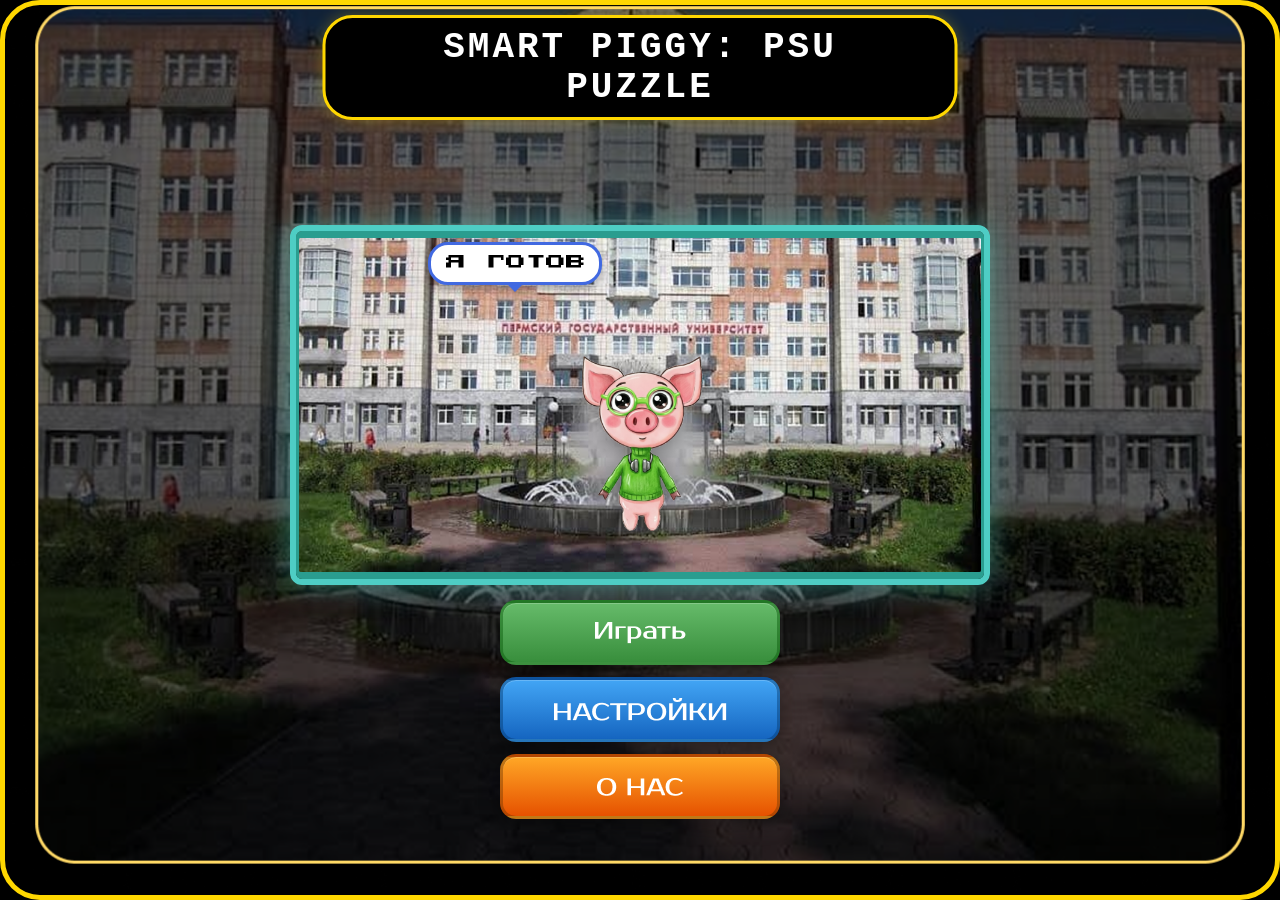
<file: index.html>
<!DOCTYPE html>
<html lang="ru">
<head>
    <meta charset="UTF-8">
    <meta name="viewport" content="width=device-width, initial-scale=1.0, maximum-scale=1.0, user-scalable=no">
    <title>Smart Piggy: PSU Puzzle - Приключения в кампусе</title>
    <link rel="stylesheet" href="css/style.css">
    <link rel="stylesheet" href="css/dark-theme.css">
    <link rel="stylesheet" href="css/adopt.css">
</head>
<body>

    <!-- ГЛАВНЫЙ КОНТЕЙНЕР -->
    <div id="main-menu" class="main-container">
        
        <!-- ФОНОВАЯ РАМКА (Под всем контентом) -->
        <img src="details/Rectangle1.png" alt="" class="main-frame-bg" onerror="this.style.display='none'">

        <!-- 1. НАДПИСЬ (Будет ровно в 10px от верха благодаря CSS) -->
        <div class="title-block">
            <h1>Smart Piggy: PSU Puzzle</h1>
        </div>

        <!-- 2. БЛОК С ПЕРСОНАЖЕМ (Будет строго по центру экрана) -->
        <div class="character-block">
            <img src="details/Rectangle2.png" alt="" class="inner-frame-bg" onerror="this.style.display='none'">

            <div class="character-wrapper" id="menu-character">
                <img src="details/Prime.png" alt="Персонаж" class="character-img" onerror="this.style.display='none'">
                
                <div class="speech-bubble ready-btn" id="menu-speech">
                    <img src="details/я готов.png" alt="Я готов!" class="speech-img" onerror="this.style.display='none'">
                    <span class="speech-text-fallback" style="display: none;">Я ГОТОВ!</span> 
                </div>
            </div>
        </div>

        <!-- 3. КНОПКИ (Будут прижаты к низу, под блоком с персом) -->
        <div class="buttons-block">
            <button class="menu-btn btn-play" onclick="window.location.href='levels-carousel.html'" title="Играть">
                <img src="details/Играть.png" alt="Играть" onerror="this.style.display='none'; this.parentNode.innerText='ИГРАТЬ'">
            </button>
            
            <button class="menu-btn btn-settings" onclick="openScreen('settings')" title="Настройки">
                <img src="details/НАСТРОЙКИ.png" alt="Настройки" onerror="this.style.display='none'; this.parentNode.innerText='⚙ НАСТРОЙКИ'">
            </button>
            
            <button class="menu-btn btn-about" onclick="openScreen('about')" title="О нас">
                <img src="details/О НАС.png" alt="О нас" onerror="this.style.display='none'; this.parentNode.innerText='ℹ О НАС'">
            </button>
        </div>

    </div>

    <!-- ЭКРАН НАСТРОЕК -->
    <div class="screen" id="settings-screen">
        <div class="screen-content">
            <h2>⚙ НАСТРОЙКИ</h2>
            <div class="settings-panel">
                <div class="setting-item">
                    <label for="dark-theme">🌙 Тёмная тема</label>
                    <input type="checkbox" id="dark-theme" onchange="toggleDarkTheme()">
                </div>
                <div class="setting-item">
                    <label for="animations-enabled">✨ Анимации</label>
                    <input type="checkbox" id="animations-enabled" checked onchange="toggleAnimations()">
                </div>
                <button class="reset-progress-btn" onclick="resetProgress()">🗑 Сбросить прогресс</button>
            </div>
            <button class="back-btn" onclick="closeScreens()">Назад</button>
        </div>
    </div>

    <!-- ЭКРАН "О НАС" -->
    <div class="screen" id="about-screen">
        <div class="screen-content">
            <h2>О НАС</h2>
            <div class="about-panel">
                <div class="about-character"></div>
                <p><strong>Smart Piggy: PSU Puzzle</strong> — образовательная игра-приключение.</p>
                <p>Помоги поросёнку пройти все испытания кампуса!</p>
                <p class="about-version">Версия 1.0 | Учебный проект 2026</p>
            </div>
            <button class="back-btn" onclick="closeScreens()">Назад</button>
        </div>
    </div>

    <script src="js/script.js"></script>
    <script src="js/common.js"></script>
</body>
</html>
</file>
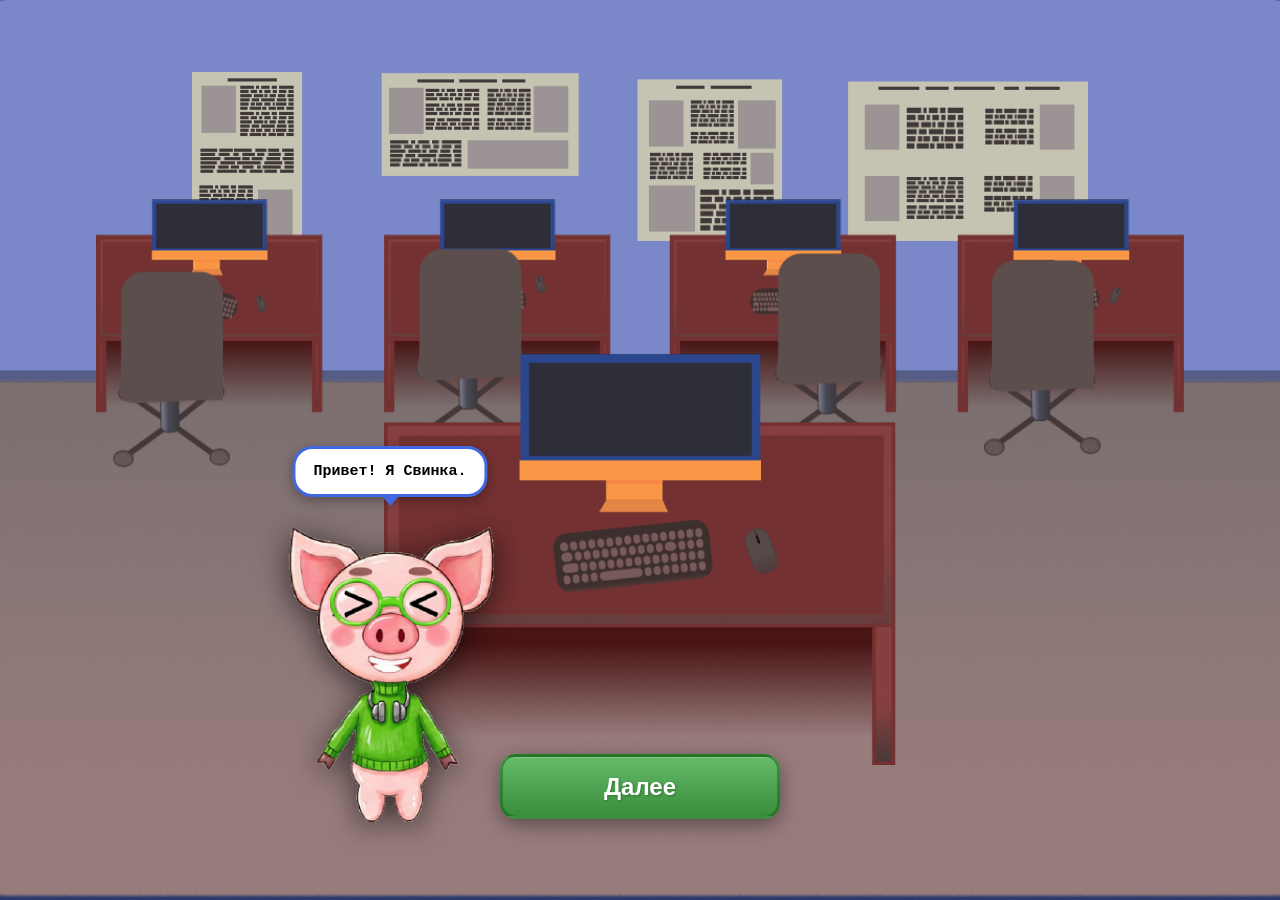
<file: IKNT-dialog.html>
<!DOCTYPE html>
<html lang="ru">
<head>
    <meta charset="UTF-8">
    <meta name="viewport" content="width=device-width, initial-scale=1.0, maximum-scale=1.0, user-scalable=no">
    <title>Уровень 1: Кабинет ИКНТ</title>
    <link rel="stylesheet" href="css/style.css">
    <link rel="stylesheet" href="css/level-1.css">
    <link rel="stylesheet" href="css/dark-theme.css">
</head>
<body>

    <div class="game-scene">
        <!-- СЛОЙ 1: Фон класса -->
        <img src="details/Фон.png" alt="Фон" class="scene-layer layer-bg" onerror="this.style.display='none'">
        
        <!-- СЛОЙ 2: Листовочки на стене -->
        <img src="details/Листовочки.png" alt="Листовочки" class="scene-layer layer-posters" onerror="this.style.display='none'">
        
        <!-- СЛОЙ 3: Компьютеры сзади -->
        <img src="details/Компы сзади.png" alt="Компы сзади" class="scene-layer layer-back-pcs" onerror="this.style.display='none'">
        
        <!-- СЛОЙ 4: Главный компьютер -->
        <div class="main-pc" id="main-pc">
            <img src="details/Компьютер выкл.png" alt="Компьютер выключен" class="pc-img pc-off" id="pc-off" onerror="this.style.display='none'">
            <img src="details/Компьютер вкл.png" alt="Компьютер включен" class="pc-img pc-on" id="pc-on" style="display: none;" onerror="this.style.display='none'">

            <!-- Заменяем эмодзи на картинку -->
            <div class="monitor-hint" id="monitor-hint">
                <img src="details/->.png" alt="Стрелка вниз" class="hint-arrow" onerror="this.style.display='none'">
            </div>
        </div>

        <!-- СЛОЙ 5: Свинка -->
        <div class="lvl-character piggy" id="piggy">
            <div class="lvl-bubble" id="piggy-bubble">
                <p id="piggy-text">Привет! Я Свинка.</p>
            </div>
            <img src="details/Happy2.png" alt="Свинка" id="piggy-sprite" onerror="this.style.display='none'">
        </div>

        <!-- СЛОЙ 6: Калькулятор -->
        <div class="lvl-character calculator" id="calculator">
            <div class="lvl-bubble" id="calc-bubble" style="display: none;">
                <p id="calc-text">ух ты....</p>
            </div>
            <img src="details/calculator.png" alt="Калькулятор" onerror="this.style.display='none'">
        </div>

        <!-- Кнопка -->
        <div class="action-ui">
            <button class="menu-btn btn-play" id="next-btn" onclick="nextStep()">Далее</button>
        </div>

        <!-- Оверлей головоломки -->
        <div class="puzzle-overlay" id="puzzle-overlay">
            <div class="puzzle-content">
                <h2>🔌 Головоломка: Соедини провода</h2>
                <p>Перенаправь электричество к системному блоку!</p>
                <button class="menu-btn btn-settings" onclick="startPuzzle()">Начать головоломку</button>
            </div>
        </div>

        <!-- Инфо-панель -->
        <div class="info-overlay" id="info-overlay">
            <div class="info-card">
                <h2>ИКНТ</h2>
                <h3>Институт компьютерных наук и технологий</h3>
                <p>Здесь учат создавать будущее. Программирование, искусственный интеллект, кибербезопасность — всё это изучают на нашем факультете.</p>
                <button class="menu-btn btn-about" onclick="window.location.href='levels-carousel.html'">Вернуться на карту</button>
            </div>
        </div>
    </div>

    <script src="js/dialog.js"></script>
    <script src="js/common.js"></script>
</body>
</html>
</file>
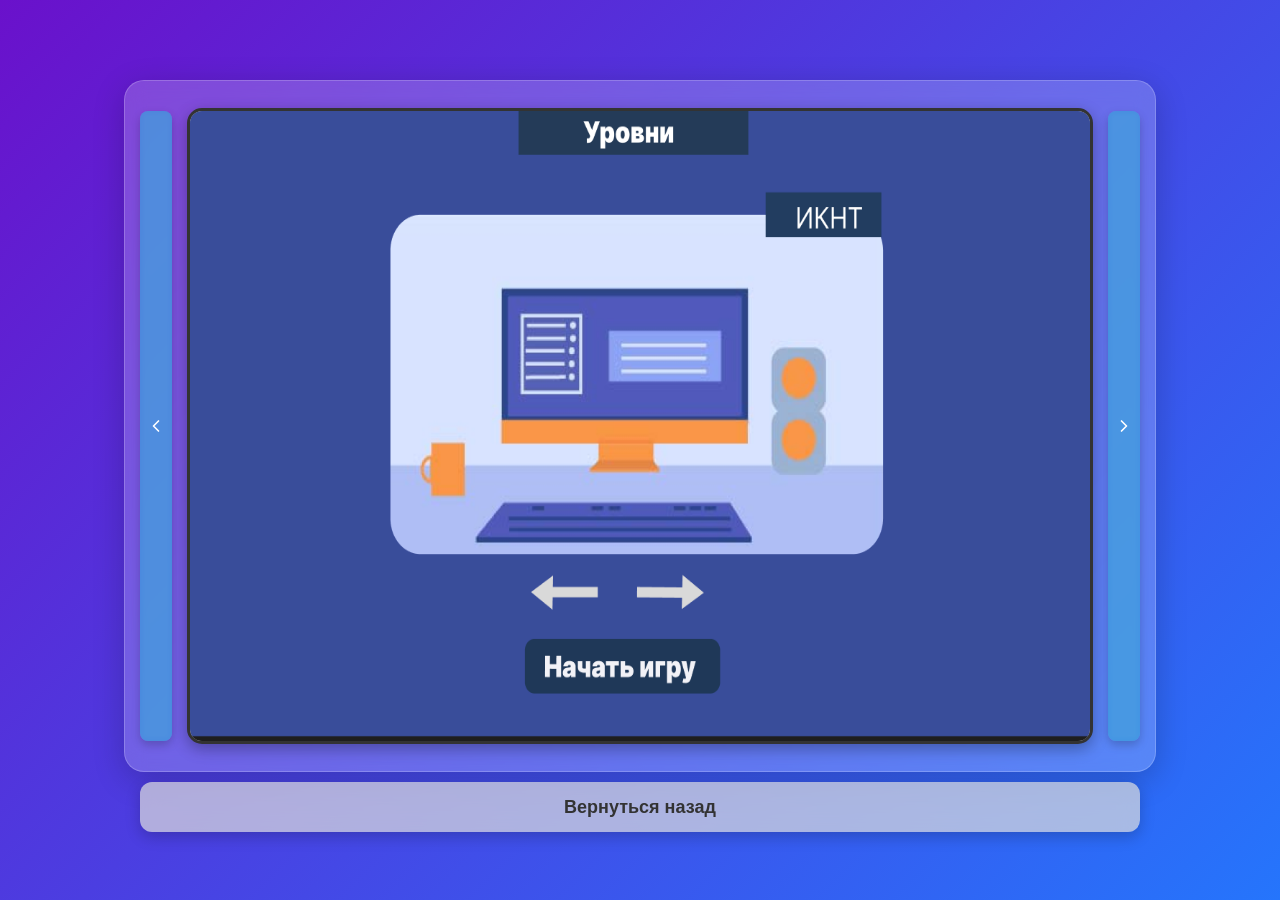
<file: levels-carousel.html>
<!DOCTYPE html>
<html lang="ru">
<head>
    <meta charset="UTF-8">
    <meta name="viewport" content="width=device-width, initial-scale=1.0">
    <meta name="theme-color" content="#6a11cb">
    <meta name="HandheldFriendly" content="true">
    <title>Тестовая карусель</title>
    <link rel="stylesheet" href="css/dark-theme.css">
    <style>
        /* Основные стили для тела документа */
        body {
            margin: 0;
            padding: 0;
            font-family: Arial, sans-serif;
            /* Градиентный фон */
            background: linear-gradient(135deg, #6a11cb 0%, #2575fc 100%);
            height: 100vh; /* Изменяем с min-height на height */
            display: flex;
            flex-direction: column;
            overflow: hidden; /* Убираем прокрутку всего документа */
        }


        /* Стили для верхней большой карты */
        .top-large-card {
            display: flex;
            justify-content: center;
            align-items: center;
            position: relative; /* Добавляем относительное позиционирование для правильного размещения стрелок */
            max-width: 1000px;
            padding: 15px; /* Увеличиваем внутренние отступы */
            margin: 80px auto; /* Увеличиваем верхний отступ, чтобы немного опустить блок */
            flex: 0 0 auto; /* Фиксируем размер */
            /* Добавляем стеклянный фон */
            background: rgba(255, 255, 255, 0.2);
            backdrop-filter: blur(10px);
            -webkit-backdrop-filter: blur(10px);
            border-radius: 20px;
            box-shadow: 0 8px 32px rgba(0, 0, 0, 0.2);
            border: 1px solid rgba(255, 255, 255, 0.2);
            min-height: 660px; /* Устанавливаем минимальную высоту, чтобы вместить высоту картинки плюс отступы */
        }


        /* Стили для большой карты */
        .large-card {
            width: 900px; /* Увеличиваем ширину с 800px до 900px */
            height: 630px; /* Увеличиваем высоту с 560px до 630px */
            display: flex;
            align-items: center;
            justify-content: center;
            font-size: 24px;
            font-weight: bold;
            color: white;
            text-shadow: 1px 1px 3px rgba(0,0,0,0.8);
            /* Граница для лучшей видимости */
            border: 3px solid #333;
            border-radius: 15px;
            /* Тень для выделения элемента */
            box-shadow: 0 5px 15px rgba(0,0,0,0.3);
            background-color: #B0B0B0;
            overflow: hidden;
        }

        /* Стили для изображения внутри большой карты */
        .large-card img {
            width: 100%;
            height: 100%;
            object-position: center;
            border-radius: 12px;
            padding: 2px;
            /* Защита от копирования */
            -webkit-user-drag: none;
            -khtml-user-drag: none;
            -moz-user-drag: none;
            -o-user-drag: none;
            user-drag: none;
            -webkit-touch-callout: none;
            -webkit-user-select: none;
            -khtml-user-select: none;
            -moz-user-select: none;
            -ms-user-select: none;
            user-select: none;
        }

        /* Стили для стрелок */
        .arrow-btn {
            width: 45px;
            height: 630px; /* Устанавливаем высоту стрелок такой же, как у блока с картинками */
            border-radius: 8px; /* Уменьшаем скругление углов */
            border: none;
            background: rgba(52, 152, 219, 0.7);
            color: white;
            font-size: 24px;
            cursor: pointer;
            box-shadow: 0 4px 10px rgba(0,0,0,0.2);
            transition: all 0.25s ease; /* Добавляем transition для анимации */
            display: flex;
            align-items: center;
            justify-content: center;
            position: relative; /* Используем относительное позиционирование */
            z-index: 2; /* Устанавливаем z-индекс выше, чем у большой карты */
            backdrop-filter: blur(3px); /* Уменьшаем эффект размытия */
            -webkit-backdrop-filter: blur(3px); /* Уменьшаем эффект размытия для.webkit-браузеров */
        }

        /* Анимация при наведении на стрелки */
        .arrow-btn:hover {
            filter: brightness(1.15); /* Увеличиваем яркость при наведении */
            transform: scale(1.02); /* Легкое увеличение при наведении */
            box-shadow: 0 6px 15px rgba(0,0,0,0.3), inset 0 1px 0 rgba(255, 255, 255, 0.2); /* Улучшаем тень при наведении */
        }

        /* Стили для левой стрелки снаружи */
        .left-arrow-outside {
            margin-right: 15px; /* Отступ справа от левой стрелки */
        }

        /* Стили для правой стрелки снаружи */
        .right-arrow-outside {
            margin-left: 15px; /* Отступ слева от правой стрелки */
        }

        /* Стили для секции с кнопкой возврата */
        .return-section {
            display: flex;
            justify-content: center;
            width: 100%;
            margin-top: -70px; /* Увеличиваем отрицательный отступ для точного прилегания к блоку */
            margin-bottom: 0px; /* Убираем отступ снизу */
        }

        /* Стили для кнопки возврата на всю ширину */
        .full-width-back-button {
            width: 1000px; /* Ширина такая же, как у контейнера .top-large-card */
            height: 50px;
            background: rgba(221, 221, 221, 0.7);
            border: none;
            border-radius: 12px; /* сглаживание */
            font-size: 18px;
            font-weight: bold;
            color: #333;
            cursor: pointer;
            backdrop-filter: blur(10px); /* размытие */
            -webkit-backdrop-filter: blur(10px);
            box-shadow: 0 5px 15px rgba(0,0,0,0.2); /* затенение */
            transition: all 0.25s ease; /* добавляем переход для анимации */
            z-index: 3;
        }

        /* Анимация при наведении на кнопку возврата */
        .full-width-back-button:hover {
            filter: brightness(1.15); /* увеличиваем яркость при наведении */
            transform: scale(1.02); /* легкое увеличение при наведении */
            box-shadow: 0 6px 15px rgba(0,0,0,0.3), inset 0 1px 0 rgba(255, 255, 255, 0.2); /* усиливаем тень при наведении */
        }

        /* Кнопка возврата */

        /* Адаптивные стили для мобильных устройств */
        @media (max-width: 768px) {
            body {
                padding: 5px;
            }

            .top-large-card {
                margin: 10px auto;
                padding: 10px;
                max-width: 95%;
            }

            .large-card {
                width: 100%;
                height: 400px; /* Уменьшаем высоту для мобильных устройств */
            }

            .arrow-btn {
                width: 35px;
                height: 400px; /* Соответствует высоте большой карты */
                border-radius: 6px; /* Уменьшаем сглаживание */
            }

            .large-card img {
                border-radius: 10px; /* Уменьшаем сглаживание */
            }

            .full-width-back-button {
                width: 95%; /* Используем процентную ширину для мобильных */
                height: 45px;
                font-size: 16px;
            }
        }

        /* Дополнительные стили для планшетов */
        @media (max-width: 1024px) and (min-width: 769px) {
            .top-large-card {
                margin: 20px auto;
                padding: 12px;
                max-width: 95%;
            }

            .large-card {
                width: 100%;
                height: 500px; /* Уменьшаем высоту для планшетов */
            }

            .arrow-btn {
                width: 40px;
                height: 500px; /* Соответствует высоте большой карты */
            }

            .full-width-back-button {
                width: 95%;
            }
        }

        /* Для очень маленьких экранов */
        @media (max-width: 480px) {
            .large-card {
                height: 300px; /* Еще меньше для маленьких экранов */
            }

            .arrow-btn {
                height: 300px;
                width: 30px; /* Ещё уже для экономии места */
            }

            .full-width-back-button {
                height: 40px;
                font-size: 16px;
            }
        }

    </style>
</head>
<body>
    <!-- Верхняя секция с большой картой и стрелками -->
    <div class="top-large-card">
        <button class="arrow-btn left-arrow-outside" onclick="prevSlide()">
            <svg width="20" height="20" viewBox="0 0 24 24" fill="none" xmlns="http://www.w3.org/2000/svg">
                <path d="M15 18L9 12L15 6" stroke="white" stroke-width="2" stroke-linecap="round" stroke-linejoin="round"/>
            </svg>
        </button>
        
        <div class="large-card-wrapper">
            <div class="large-card" id="largeCard">
                <img src="details/referens/Дизайн ИКНТ.png" alt="Большая карта 1" id="largeCardImage" 
                     oncontextmenu="return false;" 
                     ondragstart="return false;" 
                     onselectstart="return false;"
                     onclick="goToSubjectPage()" />
            </div>
        </div>
        
        <button class="arrow-btn right-arrow-outside" onclick="nextSlide()">
            <svg width="20" height="20" viewBox="0 0 24 24" fill="none" xmlns="http://www.w3.org/2000/svg">
                <path d="M9 18L15 12L9 6" stroke="white" stroke-width="2" stroke-linecap="round" stroke-linejoin="round"/>
            </svg>
        </button>
    </div>

    <!-- Кнопка возврата под всем блоком -->
    <div class="return-section">
        <button class="full-width-back-button" onclick="goBack()">Вернуться назад</button>
    </div>

    <!-- Подключение внешнего скрипта -->
    <script src="js/levels-carousel-scripts.js"></script>
    <script src="js/common.js"></script>
</body>
</html>
</file>
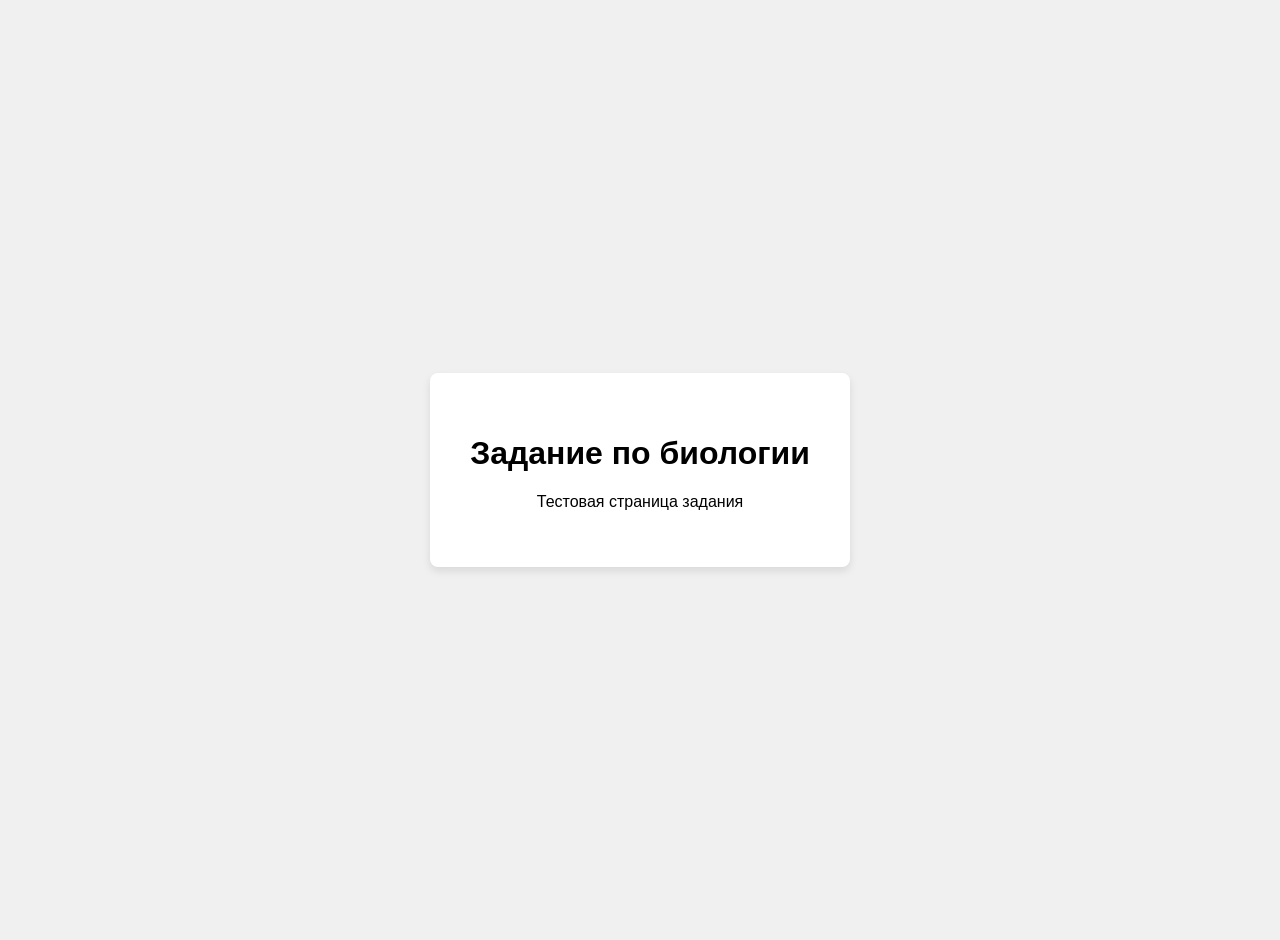
<file: task-biology.html>
<!DOCTYPE html>
<html lang="ru">
<head>
    <meta charset="UTF-8">
    <meta name="viewport" content="width=device-width, initial-scale=1.0">
    <title>Задание по биологии - Smart Piggy</title>
    <style>
        body {
            margin: 0;
            padding: 20px;
            font-family: Arial, sans-serif;
            display: flex;
            justify-content: center;
            align-items: center;
            min-height: 100vh;
            background-color: #f0f0f0;
        }
        .container {
            text-align: center;
            background: white;
            padding: 40px;
            border-radius: 8px;
            box-shadow: 0 4px 8px rgba(0,0,0,0.1);
        }
    </style>
</head>
<body>
    <div class="container">
        <h1>Задание по биологии</h1>
        <p>Тестовая страница задания</p>
    </div>
</body>
</html>
</file>
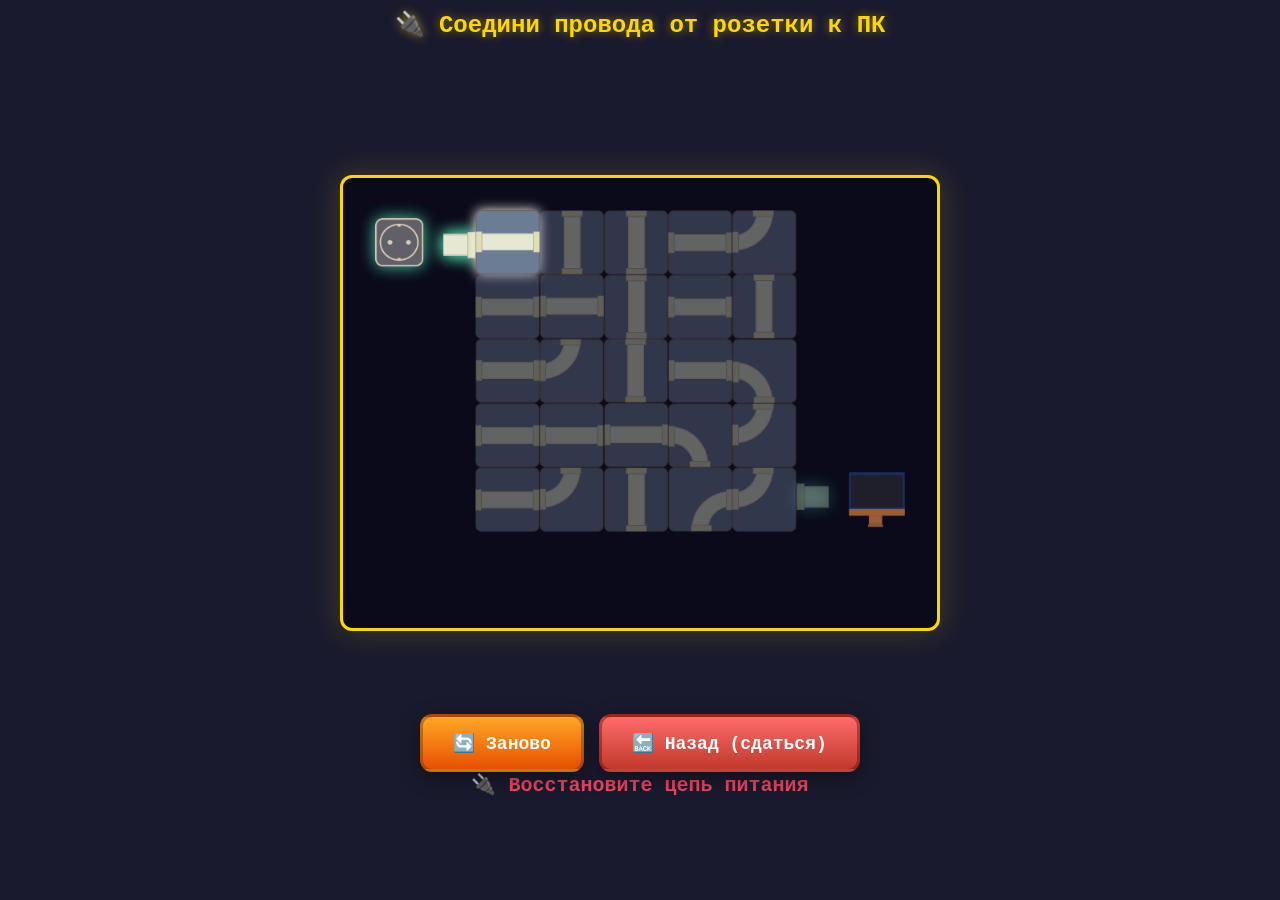
<file: task-IKNT.html>
<!DOCTYPE html>
<html lang="ru">
<head>
    <meta charset="UTF-8">
    <meta name="viewport" content="width=device-width, initial-scale=1.0, maximum-scale=1.0, user-scalable=no">
    <title>Головоломка: Соедини провода</title>
    <link rel="stylesheet" href="css/style.css">
    <link rel="stylesheet" href="css/dark-theme.css">
    <style>
        * {
            margin: 0;
            padding: 0;
            box-sizing: border-box;
        }
        
        body {
            background: #1a1a2e;
            color: white;
            font-family: 'Courier New', monospace;
            overflow: hidden;
            touch-action: none;
            -webkit-user-select: none;
            user-select: none;
        }
        
        .game-wrapper {
            width: 100vw;
            height: 100vh;
            display: flex;
            flex-direction: column;
            align-items: center;
            justify-content: flex-start;
            padding: 10px;
            gap: 10px;
        }
        
        h2 {
            font-size: clamp(16px, 4vw, 24px);
            text-align: center;
            color: #FFD700;
            text-shadow: 0 0 10px rgba(255, 215, 0, 0.5);
            flex-shrink: 0;
        }
        
        .canvas-container {
            position: relative;
            width: 100%;
            max-width: 600px;
            flex: 1;
            display: flex;
            justify-content: center;
            align-items: center;
            min-height: 0;
        }
        
        #gameCanvas {
            border: 3px solid #FFD700;
            border-radius: 12px;
            background: #0a0a1a;
            box-shadow: 0 0 30px rgba(255, 215, 0, 0.2);
            max-width: 100%;
            max-height: 100%;
            touch-action: none;
        }
        
        #status {
            font-size: clamp(14px, 3.5vw, 20px);
            font-weight: bold;
            text-align: center;
            min-height: 30px;
            flex-shrink: 0;
            padding: 5px;
        }
        
        .button-container {
            transform: translateY(-12vh);
            display: flex;
            gap: 15px;
            justify-content: center;
            flex-wrap: wrap;
            flex-shrink: 0;
            padding: 10px 0;
        }
        
        .game-btn {
            padding: clamp(10px, 3vw, 15px) clamp(20px, 5vw, 30px);
            font-size: clamp(14px, 3.5vw, 18px);
            font-weight: bold;
            color: white;
            border: 3px solid rgba(0, 0, 0, 0.4);
            border-radius: 12px;
            cursor: pointer;
            box-shadow: 0 6px 20px rgba(0, 0, 0, 0.4);
            transition: all 0.3s ease;
            font-family: 'Courier New', monospace;
            flex-shrink: 0;
        }
        
        .game-btn:hover {
            filter: brightness(1.15);
            transform: translateY(-2px) scale(1.02);
        }
        
        .game-btn:active {
            transform: translateY(0) scale(0.98);
        }
        
        #resetBtn {
            background: linear-gradient(180deg, #FFA726, #E65100);
            border-color: rgba(100, 50, 0, 0.4);
        }
        
        #returnBtn {
            background: linear-gradient(180deg, #66BB6A, #388E3C);
            border-color: rgba(0, 80, 0, 0.4);
            display: none;
        }
        
        #backBtn {
            background: linear-gradient(180deg, #FF6B6B, #c0392b);
            border-color: rgba(100, 0, 0, 0.4);
        }
        
        /* Мобильная адаптация */
        @media (max-width: 480px) {
            .game-wrapper {
                padding: 5px;
                gap: 5px;
            }
            
            h2 {
                font-size: 16px;
                padding: 0 10px;
            }
            
            .canvas-container {
                max-width: 100%;
            }
            
            #gameCanvas {
                border-width: 2px;
            }
            
            #status {
                font-size: 14px;
                min-height: 25px;
            }
            
            .button-container {
                gap: 10px;
                padding: 5px 0;
            }
            
            .game-btn {
                padding: 10px 15px;
                font-size: 14px;
                min-width: 120px;
            }
        }
        
        @media (max-height: 700px) and (orientation: landscape) {
            .game-wrapper {
                flex-direction: row;
                flex-wrap: wrap;
                justify-content: center;
            }
            
            h2 {
                width: 100%;
                order: 1;
            }
            
            .canvas-container {
                order: 2;
                height: calc(100vh - 120px);
                max-width: 60%;
            }
            
            #status {
                order: 3;
                width: 100%;
            }
            
            .button-container {
                order: 4;
                width: 100%;
            }
        }
    </style>
</head>
<body>
    <div class="game-wrapper">
        <h2>🔌 Соедини провода от розетки к ПК</h2>
        
        <div class="canvas-container">
            <canvas id="gameCanvas"></canvas>
        </div>
        
        <div id="status">Загрузка...</div>
        
        <div class="button-container">
            <button id="resetBtn" class="game-btn" onclick="resetGame()">🔄 Заново</button>
            <button id="returnBtn" class="game-btn" onclick="returnToLevel()">✅ Вернуться к свинке</button>
            <button id="backBtn" class="game-btn" onclick="goBackWithoutWin()">🔙 Назад (сдаться)</button>
        </div>
    </div>
    
    <script src="js/game-logic.js"></script>
    <script src="js/common.js"></script>
</body>
</html>
</file>
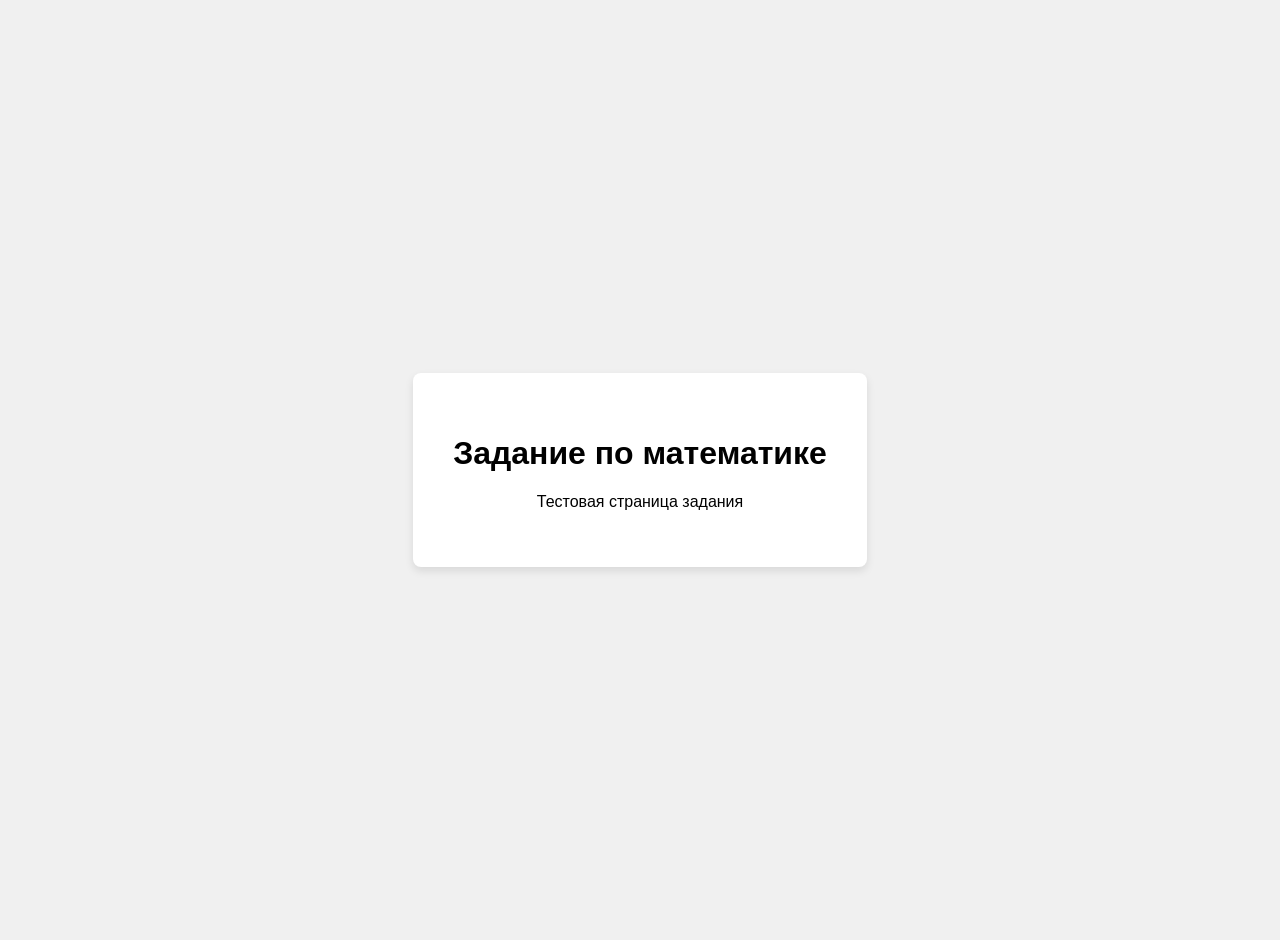
<file: task-mathematics.html>
<!DOCTYPE html>
<html lang="ru">
<head>
    <meta charset="UTF-8">
    <meta name="viewport" content="width=device-width, initial-scale=1.0">
    <title>Задание по математике - Smart Piggy</title>
    <style>
        body {
            margin: 0;
            padding: 20px;
            font-family: Arial, sans-serif;
            display: flex;
            justify-content: center;
            align-items: center;
            min-height: 100vh;
            background-color: #f0f0f0;
        }
        .container {
            text-align: center;
            background: white;
            padding: 40px;
            border-radius: 8px;
            box-shadow: 0 4px 8px rgba(0,0,0,0.1);
        }
    </style>
</head>
<body>
    <div class="container">
        <h1>Задание по математике</h1>
        <p>Тестовая страница задания</p>
    </div>
</body>
</html>
</file>
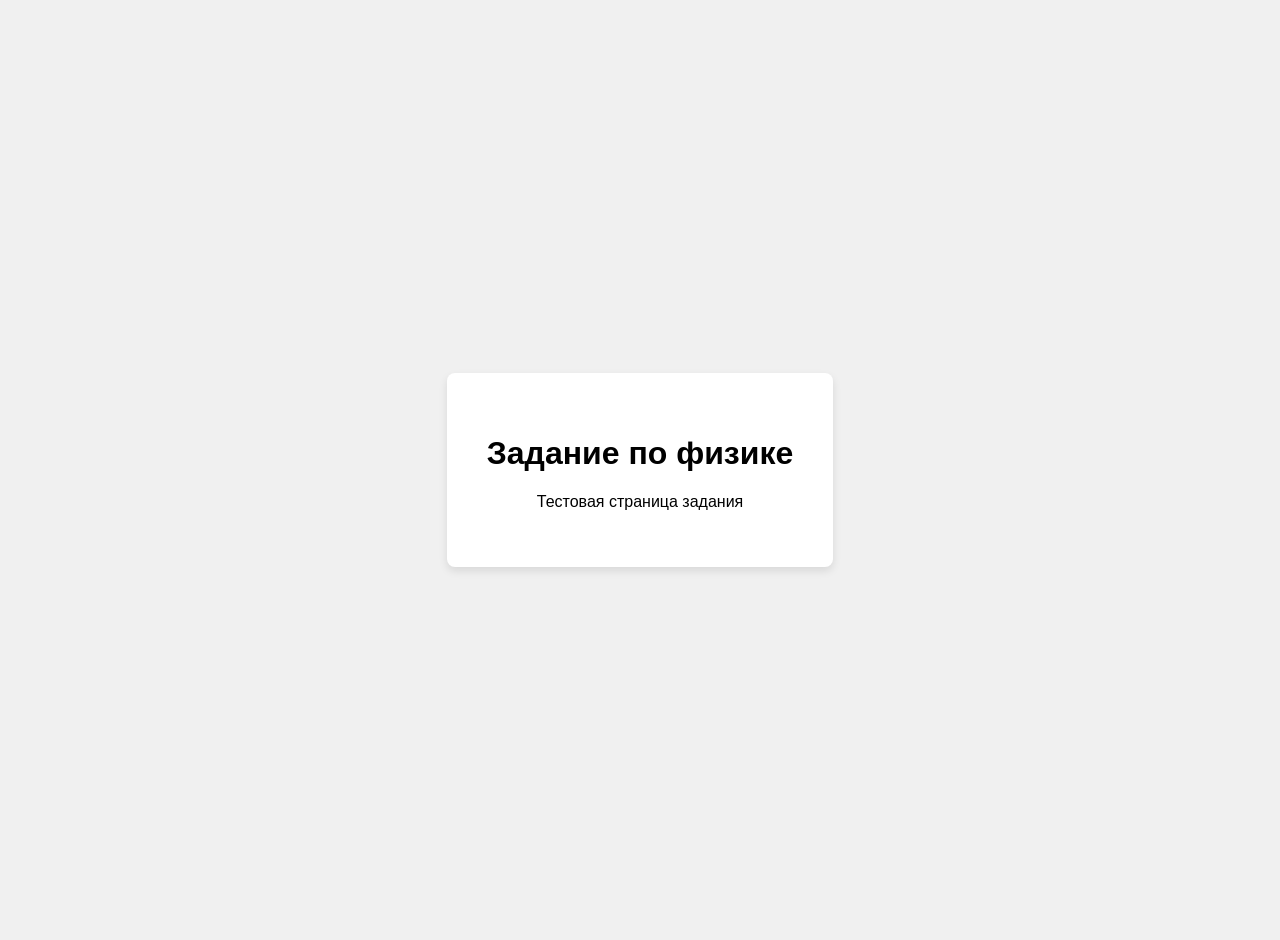
<file: task-physics.html>
<!DOCTYPE html>
<html lang="ru">
<head>
    <meta charset="UTF-8">
    <meta name="viewport" content="width=device-width, initial-scale=1.0">
    <title>Задание по физике - Smart Piggy</title>
    <style>
        body {
            margin: 0;
            padding: 20px;
            font-family: Arial, sans-serif;
            display: flex;
            justify-content: center;
            align-items: center;
            min-height: 100vh;
            background-color: #f0f0f0;
        }
        .container {
            text-align: center;
            background: white;
            padding: 40px;
            border-radius: 8px;
            box-shadow: 0 4px 8px rgba(0,0,0,0.1);
        }
    </style>
</head>
<body>
    <div class="container">
        <h1>Задание по физике</h1>
        <p>Тестовая страница задания</p>
    </div>
</body>
</html>
</file>
<file: css/style.css>
/* ============================================
   ПЕРЕМЕННЫЕ И СБРОС СТИЛЕЙ
============================================ */
:root {
    --primary: #4ECDC4;
    --secondary: #FF6B6B;
    --accent: #FFD700;
    --bg: #1a1a2e;
    --text: #fff;
    --text-dark: #333;
    --text-muted: #666;
    --card-bg: rgba(255, 255, 255, 0.95);
    --card-bg-dark: rgba(30, 30, 50, 0.95);
    
    --border-teal: #4ECDC4;
    --bubble-blue: #4169E1;
    --overlay: rgba(0, 0, 0, 0.7);
    
    --grad-btn-play: linear-gradient(180deg, #66BB6A, #388E3C);
    --grad-btn-play-dark: linear-gradient(180deg, #2E7D32, #1B5E20);
    --grad-btn-settings: linear-gradient(180deg, #42A5F5, #1565C0);
    --grad-btn-settings-dark: linear-gradient(180deg, #1565C0, #0D47A1);
    --grad-btn-about: linear-gradient(180deg, #FFA726, #E65100);
    --grad-btn-about-dark: linear-gradient(180deg, #E65100, #BF360C);
    
    --shadow-sm: rgba(0, 0, 0, 0.3);
    --shadow-md: rgba(0, 0, 0, 0.4);
    --shadow-lg: rgba(0, 0, 0, 0.5);
    --glow: rgba(78, 205, 196, 0.5);
    
    --transition: 0.3s ease;
    --z-base: 0;
    --z-ui: 10;
    --z-popup: 1000;
}

*, *::before, *::after {
    margin: 0; padding: 0; box-sizing: border-box;
}

body {
    font-family: 'Segoe UI', Tahoma, Geneva, Verdana, sans-serif;
    overflow: hidden;
    background: #000;
    -webkit-user-drag: none;
    user-select: none;
    -webkit-tap-highlight-color: transparent;
}

.main-frame-bg, .inner-frame-bg, .character-img, .about-character {
    -webkit-user-drag: none; user-select: none; pointer-events: none;
}

/* ============================================
   ГЛАВНЫЙ КОНТЕЙНЕР
============================================ */
.main-container {
    width: 100vw;
    height: 100vh;
    max-width: 1800px;
    max-height: 1000px;
    margin: 0 auto;
    position: relative;
    display: flex;
    flex-direction: column;
    justify-content: center; /* 🔥 Центрируем персонажа и кнопки по вертикали */
    align-items: center;
    gap: 15px; /* 🔥 Маленький отступ, чтобы кнопки были ПРЯМО под блоком с персом */
    border: 5px solid var(--accent);
    border-radius: 40px;
    overflow: hidden;
    background: rgba(0, 0, 0, 0.55);
    z-index: var(--z-ui);
}

.main-frame-bg {
    position: absolute; inset: 0; width: 100%; height: 100%;
    object-fit: cover; z-index: var(--z-base);
}

/* ============================================
   1. БЛОК ЗАГОЛОВКА (Теперь абсолютный, чтобы не мешать центрированию)
============================================ */
.title-block {
    position: absolute; /* 🔥 Вынимаем из потока */
    top: 10px;          /* 🔥 Ровно 10px от верхнего края */
    left: 50%;
    transform: translateX(-50%);
    background: #000;
    padding: 10px 40px;
    border-radius: 30px;
    border: 3px solid var(--accent);
    text-align: center;
    box-shadow: 0 0 15px rgba(255, 215, 0, 0.3);
    z-index: var(--z-ui);
}

.title-block h1 {
    color: white;
    font-size: clamp(20px, 4vw, 36px);
    letter-spacing: 3px;
    font-family: 'Courier New', monospace;
    font-weight: bold;
    text-transform: uppercase;
    line-height: 1.1;
}

.title-block .subtitle {
    color: var(--primary);
    font-size: clamp(12px, 2vw, 16px);
    margin-top: 6px;
    font-family: 'Courier New', monospace;
}

/* ============================================
   2. БЛОК ПЕРСОНАЖА
============================================ */
.character-block {
    position: relative;
    width: 100%;
    max-width: 700px;
    height: 40vh;
    min-height: 240px;
    max-height: 380px;
    display: flex;
    justify-content: center;
    align-items: flex-end; /* Персонаж стоит на нижней линии */
    border: 6px solid var(--border-teal);
    border-radius: 12px;
    overflow: hidden;
    box-shadow: 0 0 30px var(--glow), inset 0 0 40px rgba(78, 205, 196, 0.1);
    background: linear-gradient(180deg, rgba(78, 205, 196, 0.15) 0%, rgba(255, 255, 255, 0.05) 50%, rgba(78, 205, 196, 0.1) 100%);
    z-index: var(--z-ui);
    flex-shrink: 0;
    
    /* 🔥 Сдвигаем всю группу (персонаж + кнопки) чуть ниже */
    margin-top: 16vh; /* Попробуй 5vh, 60px или 8vh, если нужно ещё ниже */
}

.inner-frame-bg {
    position: absolute; inset: 0; width: 100%; height: 100%;
    object-fit: cover; z-index: var(--z-base);
}

.character-wrapper {
    position: relative;
    z-index: 3;
    width: 100%;
    max-width: 500px;
    display: flex;
    justify-content: center;
    align-items: flex-end; /* Дублируем для надёжности */
    margin-bottom: 0; /* 🔥 Строго 0, чтобы стоял на линии, а не вылезал */
    cursor: pointer;
}

.character-img {
    width: 100%; 
    max-width: 115%; 
    height: auto;
    object-fit: contain;
    filter: drop-shadow(0 4px 10px var(--shadow-sm));
    /* Анимации и transition полностью удалены */
}

/* ============================================
РЕЧЕВОЙ ПУЗЫРЬ
============================================ */
.speech-bubble {
    position: absolute;
    bottom: 100%; /* 🔥 Прижимаем к верху персонажа */
    left: 25%;
    transform: translateX(-50%); /* 🔥 Центрируем по горизонтали */
    background: #fff;
    border: 3px solid var(--bubble-blue);
    border-radius: 20px;
    padding: 10px 15px;
    font-size: 14px; /* 🔥 Уменьшили шрифт */
    font-weight: bold;
    color: #000;
    white-space: normal; /* 🔥 Разрешаем перенос текста */
    max-width: 220px; /* 🔥 Ограничиваем ширину */
    text-align: center;
    font-family: 'Courier New', monospace;
    z-index: 10; /* 🔥 Выше персонажа (было 4) */
    margin-bottom: 15px; /* 🔥 Отступ от головы свиньи */
    box-shadow: 0 4px 10px var(--shadow-sm);
    word-wrap: break-word; /* 🔥 Перенос длинных слов */
}

.speech-bubble::after {
    content: '';
    position: absolute;
    bottom: -10px; /* 🔥 Хвостик внизу пузыря */
    left: 50%;
    transform: translateX(-50%); /* 🔥 Центрируем хвостик */
    border-width: 10px 10px 0;
    border-style: solid;
    border-color: var(--bubble-blue) transparent;
}

.speech-bubble p {
    margin: 0;
    line-height: 1.3; /* 🔥 Межстрочный интервал */
}

/* Пузырь свинки — над свинкой слева */
.piggy-bubble {
    position: absolute;
    bottom: 35%; /* Над персонажем */
    left: 22%;   /* Чуть правее свинки */
    transform: translateX(-50%);
    z-index: 100 !important;
    display: block !important;
}

/* Пузырь калькулятора — над калькулятором справа */
.calc-bubble {
    position: absolute;
    bottom: 35%;
    right: 17%;  /* Чуть левее калькулятора */
    transform: translateX(-50%);
    z-index: 100 !important;
    display: block !important;
}

/* Скрываем старые стили пузыря */
.character .speech-bubble {
    display: none !important;
}

/* ============================================
   3. БЛОК КНОПОК
============================================ */
.buttons-block {
    display: flex;
    flex-direction: column; /* 🔥 Бургер: друг под другом */
    align-items: center;
    gap: 12px; /* Отступ между самими кнопками */
    z-index: var(--z-popup);
    flex-shrink: 0;
}

.menu-btn {
    width: 280px; height: 65px;
    border: 3px solid rgba(0, 0, 0, 0.3);
    border-radius: 16px; cursor: pointer;
    font-size: 24px; font-weight: bold; color: white;
    display: flex; align-items: center; justify-content: center;
    transition: all var(--transition);
    text-shadow: 1px 1px 3px var(--shadow-sm);
    box-shadow: 0 6px 20px var(--shadow-md), inset 0 1px 0 rgba(255, 255, 255, 0.2);
    position: relative; overflow: hidden; flex-shrink: 0;
}

.menu-btn img { max-height: 100%; max-width: 100%; object-fit: contain; }

.menu-btn:hover {
    filter: brightness(1.15);
    transform: translateY(-4px) scale(1.02);
    box-shadow: 0 8px 25px var(--shadow-md), inset 0 1px 0 rgba(255, 255, 255, 0.3);
}

.menu-btn:active { transform: translateY(0) scale(0.98); }

.btn-play { background: var(--grad-btn-play); border-color: rgba(0, 80, 0, 0.4); }
.btn-settings { background: var(--grad-btn-settings); border-color: rgba(0, 50, 100, 0.4); }
.btn-about { background: var(--grad-btn-about); border-color: rgba(100, 50, 0, 0.4); }

/* ============================================
   ВСПОМОГАТЕЛЬНЫЕ ЭКРАНЫ
============================================ */
.screen {
    position: fixed; inset: 0; width: 100%; height: 100%;
    background: var(--overlay); backdrop-filter: blur(5px);
    display: none; z-index: var(--z-popup);
    justify-content: center; align-items: center; flex-direction: column;
}

.screen.active {
    display: flex; animation: screenSlideIn 0.3s ease;
}

@keyframes screenSlideIn {
    from { opacity: 0; transform: scale(0.95); }
    to { opacity: 1; transform: scale(1); }
}

.screen-content {
    background: var(--card-bg); color: var(--text-dark);
    padding: 30px; border-radius: 20px; border: 3px solid var(--accent);
    max-width: 500px; width: 90%; text-align: center;
    box-shadow: 0 10px 40px var(--shadow-lg);
}

.screen-content h2 { margin-bottom: 20px; color: var(--text-dark); font-size: 28px; }
.settings-panel { text-align: left; }

.setting-item {
    display: flex; align-items: center; justify-content: space-between;
    padding: 12px 15px; margin-bottom: 12px;
    background: #000; border: 2px solid var(--accent);
    border-radius: 12px; color: var(--text);
}

.setting-item label { font-size: 15px; font-weight: bold; color: var(--accent); }
.setting-item input[type="range"] { width: 100px; accent-color: var(--accent); cursor: pointer; }
.setting-item input[type="checkbox"] { width: 20px; height: 20px; accent-color: var(--accent); cursor: pointer; }

.reset-progress-btn {
    width: 100%; padding: 12px; font-size: 16px; font-weight: bold;
    color: var(--secondary); background: #000;
    border: 2px solid var(--secondary); border-radius: 10px;
    cursor: pointer; margin-top: 15px; transition: all var(--transition);
}

.reset-progress-btn:hover {
    background: var(--secondary); color: #000; transform: translateY(-2px);
}

.about-panel p { font-size: 16px; margin-bottom: 10px; line-height: 1.5; }
.about-version { margin-top: 20px; font-size: 14px !important; opacity: 0.7; }

.back-btn {
    margin-top: 20px; padding: 12px 30px; font-size: 18px; font-weight: bold;
    background: linear-gradient(135deg, var(--secondary), #e55a5a); color: white;
    border: none; border-radius: 10px; cursor: pointer; transition: all var(--transition);
}

.back-btn:hover { transform: translateY(-2px); box-shadow: 0 8px 20px rgba(255, 107, 107, 0.4); }

/* ============================================
   ТЁМНАЯ ТЕМА
============================================ */
body.dark-theme .main-container { background: rgba(0, 0, 0, 0.85); }
body.dark-theme .title-block { background: rgba(0, 0, 0, 0.9); }
body.dark-theme .character-block {
    box-shadow: 0 0 30px rgba(78, 205, 196, 0.2), inset 0 0 40px rgba(0, 0, 0, 0.3);
    background: linear-gradient(180deg, rgba(78, 205, 196, 0.05) 0%, rgba(0, 0, 0, 0.2) 50%, rgba(78, 205, 196, 0.05) 100%);
}
body.dark-theme .screen-content { background: var(--card-bg-dark); color: #eee; border-color: #444; }
body.dark-theme .screen-content h2 { color: #eee; }
body.dark-theme .speech-bubble { background: #2a2a4a; color: #eee; border-color: #555; }
body.dark-theme .speech-bubble::after { border-color: #555 transparent; }
body.dark-theme .btn-play { background: var(--grad-btn-play-dark); }
body.dark-theme .btn-settings { background: var(--grad-btn-settings-dark); }
body.dark-theme .btn-about { background: var(--grad-btn-about-dark); }




/* ============================================
   ОТКЛЮЧЕНИЕ АНИМАЦИЙ
============================================ */
body.no-animations *, body.no-animations *::before, body.no-animations *::after {
    animation-duration: 0.01ms !important; animation-iteration-count: 1 !important; transition-duration: 0.01ms !important;
}

/* ============================================
   АДАПТИВНОСТЬ
============================================ */
@media (max-width: 768px) {
    .main-container {
        padding-top: 10px;
        padding-bottom: env(safe-area-inset-bottom, 15px);
        border-radius: 0;
        border: none;
        gap: 10px; /* Еще плотнее на мобильных */
    }

    .title-block { padding: 8px 20px; width: 100%; max-width: 320px; }
    .title-block h1 { font-size: 1.6rem; letter-spacing: 2px; }
    .title-block .subtitle { font-size: 0.9rem; }

    .character-block {
        width: 90%;
        height: 32vh;
        min-height: 200px;
        border-width: 4px;
    }

    .character-wrapper {
        max-width: 85%;
        margin-bottom: 0; /* Гарантируем, что на мобильном тоже стоит на линии */
    }

    .speech-bubble {
        top: -15px; right: 5px;
        /*font-size: 1px;*/
        padding: 15px 10px;
        max-width: 150px; /* 🔥 Ограничиваем ширину */
    }

    .buttons-block {
        width: 100%;
        gap: 10px;
    }

    .menu-btn {
        width: 90%;
        max-width: 280px;
        height: 52px;
        font-size: 19px;
    }
}

@media (max-width: 480px) {
    .main-container { padding-top: 10px; gap: 8px; }
    .title-block { padding: 6px 15px; }
    .title-block h1 { font-size: 1.4rem; }
    
    .character-block { height: 28vh; min-height: 180px; }

    .menu-btn {
        width: 100%;
        height: 48px;
        font-size: 17px;
        border-radius: 12px;
    }
}

@media (orientation: landscape) and (max-height: 500px) {
    .main-container {
        flex-direction: row;
        flex-wrap: wrap;
        padding: 10px;
        gap: 8px;
        justify-content: center;
        align-items: center;
        padding-top: 0;
    }

    .title-block { width: 100%; margin-top: 0; padding: 4px 15px; order: 1; }
    .title-block h1 { font-size: 1.2rem; }
    
    .character-block {
        width: 35%; height: 85vh; order: 2; max-height: none; margin: 0;
    }
    
    .buttons-block {
        width: 30%; order: 3;
    }
    
    .menu-btn {
        width: 100%; height: 40px; font-size: 14px;
    }
}
</file>
<file: css/dark-theme.css>
/* ============================================
ТЁМНАЯ ТЕМА ДЛЯ ВСЕХ СТРАНИЦ
============================================ */

/* Общие стили для тёмной темы */
body.dark-theme {
    background: linear-gradient(135deg, #1a1a2e 0%, #16213e 50%, #0f3460 100%);
    color: #e0e0e0;
}

body.dark-theme * {
    color: inherit;
}

body.dark-theme h1, 
body.dark-theme h2, 
body.dark-theme h3 {
    color: #a0a0ff;
}

body.dark-theme p {
    color: #d0d0d0;
}

/* Кнопки в тёмной теме */
body.dark-theme button,
body.dark-theme .btn {
    background: linear-gradient(135deg, #4a4a6a 0%, #5a5a7a 100%);
    color: #ffffff;
    border-color: #6a6a8a;
    box-shadow: 0 4px 15px rgba(160, 160, 255, 0.2);
}

body.dark-theme button:hover,
body.dark-theme .btn:hover {
    background: linear-gradient(135deg, #5a5a7a 0%, #6a6a8a 100%);
    box-shadow: 0 6px 20px rgba(160, 160, 255, 0.4);
    transform: translateY(-2px);
}

body.dark-theme button:active {
    transform: translateY(0);
}

/* Ссылки в тёмной теме */
body.dark-theme a {
    color: #7aa2ff;
}

body.dark-theme a:hover {
    color: #a0c0ff;
}

/* ============================================
СТРАНИЦА КАРУСЕЛИ УРОВНЕЙ (levels-carousel.html)
============================================ */

body.dark-theme .level-card {
    background: rgba(30, 30, 50, 0.95);
    border-color: #4a4a6a;
    box-shadow: 0 4px 20px rgba(0, 0, 0, 0.5);
}

body.dark-theme .level-card:hover {
    box-shadow: 0 8px 30px rgba(160, 160, 255, 0.3);
    border-color: #6a6a8a;
}

body.dark-theme .level-card.locked {
    background: rgba(20, 20, 35, 0.8);
    border-color: #3a3a5a;
    opacity: 0.6;
}

body.dark-theme .level-title {
    color: #a0a0ff;
}

body.dark-theme .level-description {
    color: #b0b0b0;
}

/* ============================================
СТРАНИЦА ДИАЛОГОВ (IKNT-dialog.html)
============================================ */

body.dark-theme .dialog-container {
    background: rgba(30, 30, 50, 0.95);
    border-color: #4a4a6a;
    box-shadow: 0 8px 30px rgba(0, 0, 0, 0.6);
}

body.dark-theme .dialog-text {
    color: #e0e0e0;
    background: rgba(20, 20, 40, 0.8);
    border-color: #5a5a7a;
}

body.dark-theme .character-name {
    color: #a0a0ff;
}

body.dark-theme .dialog-btn {
    background: linear-gradient(135deg, #4a4a6a 0%, #5a5a7a 100%);
    border-color: #6a6a8a;
}

body.dark-theme .dialog-btn:hover {
    background: linear-gradient(135deg, #5a5a7a 0%, #6a6a8a 100%);
}

/* ============================================
СТРАНИЦА ГОЛОВОЛОМКИ (task-IKNT.html)
============================================ */

body.dark-theme .puzzle-container {
    background: rgba(30, 30, 50, 0.95);
    border-color: #4a4a6a;
}

body.dark-theme .puzzle-grid {
    background: rgba(20, 20, 40, 0.8);
    border-color: #5a5a7a;
}

body.dark-theme .wire-block {
    background: rgba(74, 74, 106, 0.8);
    border-color: #8a8aaa;
}

body.dark-theme .wire-block:hover {
    background: rgba(90, 90, 122, 0.9);
    box-shadow: 0 0 15px rgba(160, 160, 255, 0.4);
}

body.dark-theme .wire-block.connected {
    background: rgba(78, 205, 196, 0.3);
    border-color: #4ECDC4;
    box-shadow: 0 0 10px rgba(78, 205, 196, 0.5);
}

body.dark-theme .puzzle-controls {
    background: rgba(30, 30, 50, 0.9);
    border-color: #4a4a6a;
}

body.dark-theme .puzzle-title {
    color: #a0a0ff;
}

body.dark-theme .puzzle-instruction {
    color: #b0b0b0;
}

/* Кнопки управления головоломкой */
body.dark-theme .btn-reset,
body.dark-theme .btn-back,
body.dark-theme .btn-complete {
    background: linear-gradient(135deg, #4a4a6a 0%, #5a5a7a 100%);
    border-color: #6a6a8a;
}

body.dark-theme .btn-complete {
    background: linear-gradient(135deg, #2E7D32 0%, #1B5E20 100%);
    border-color: #388E3C;
}

body.dark-theme .btn-complete:disabled {
    background: linear-gradient(135deg, #3a3a5a 0%, #4a4a6a 100%);
    opacity: 0.5;
    cursor: not-allowed;
}

/* ============================================
АДАПТИВНОСТЬ ДЛЯ ТЁМНОЙ ТЕМЫ
============================================ */

@media (max-width: 768px) {
    body.dark-theme .dialog-container,
    body.dark-theme .puzzle-container {
        background: rgba(25, 25, 45, 0.98);
    }
}

/* ============================================
ТЁМНАЯ ТЕМА ДЛЯ IKNT-dialog.html
Используем РЕАЛЬНЫЕ классы из level-1.css
============================================ */

/* 1. Фон всей сцены (кабинет ИКНТ) */
body.dark-theme .game-scene {
    background: linear-gradient(135deg, #1a1a2e 0%, #16213e 50%, #0f3460 100%) !important;
}

/* 2. Пузыри с текстом (Свинка и Калькулятор) */
body.dark-theme .lvl-bubble {
    background: #2a2a4a !important;
    color: #e0e0e0 !important;
    border-color: #5a5a7a !important;
    box-shadow: 0 4px 12px rgba(0, 0, 0, 0.5) !important;
}

body.dark-theme .lvl-bubble::after {
    border-color: #5a5a7a transparent transparent transparent !important;
}

/* 3. Карточки внутри оверлеев (Головоломка и Инфо об ИКНТ) */
body.dark-theme .puzzle-content,
body.dark-theme .info-card {
    background: rgba(30, 30, 50, 0.95) !important;
    color: #e0e0e0 !important;
    border-color: #4a4a6a !important;
    box-shadow: 0 10px 40px rgba(0, 0, 0, 0.7) !important;
}

/* Текст внутри карточек */
body.dark-theme .info-card h2 {
    color: #FFD700 !important; /* Золотой для заголовка ИКНТ */
}

body.dark-theme .info-card h3 {
    color: #4ECDC4 !important; /* Бирюзовый для подзаголовка */
}

body.dark-theme .info-card p {
    color: #d0d0d0 !important;
}

body.dark-theme .puzzle-content h2 {
    color: #a0a0ff !important;
}

body.dark-theme .puzzle-content p {
    color: #d0d0d0 !important;
}

/* 4. Кнопки (Начать головоломку, Вернуться на карту, Далее) */
body.dark-theme .start-puzzle-btn,
body.dark-theme .back-btn,
body.dark-theme .action-ui button {
    background: linear-gradient(135deg, #4a4a6a 0%, #5a5a7a 100%) !important;
    color: #ffffff !important;
    border-color: #6a6a8a !important;
}

body.dark-theme .start-puzzle-btn:hover,
body.dark-theme .back-btn:hover,
body.dark-theme .action-ui button:hover {
    background: linear-gradient(135deg, #5a5a7a 0%, #6a6a8a 100%) !important;
    box-shadow: 0 8px 20px rgba(160, 160, 255, 0.3) !important;
}

/* 5. Оверлеи (затемнение фона при открытии карточек) */
body.dark-theme .puzzle-overlay,
body.dark-theme .info-overlay {
    background: rgba(0, 0, 0, 0.9) !important;
}
</file>
<file: css/adopt.css>
/* ============================================
УЛУЧШЕННАЯ МОБИЛЬНАЯ АДАПТАЦИЯ
============================================ */

/* Планшеты и большие телефоны */
@media (max-width: 768px) {
    .main-container {
        padding: 10px;
        gap: 10px;
        border-radius: 20px;
    }
    
    .title-block {
        padding: 8px 20px;
        max-width: 90%;
    }
    
    .title-block h1 {
        font-size: 1.4rem;
        letter-spacing: 2px;
    }
    
    .title-block .subtitle {
        font-size: 0.85rem;
    }
    
    /* Уменьшаем отступ сверху для персонажа */
    .character-block {
        width: 95%;
        height: 35vh;
        min-height: 220px;
        margin-top: 12vh; /* Было 16vh */
        border-width: 4px;
    }
    
    .character-wrapper {
        max-width: 90%;
    }
    
    .character-img {
        max-width: 100%; /* Было 115% */
    }
    
    /* Пузырь с текстом */
    .speech-bubble {
        max-width: 180px;
        font-size: 13px;
        padding: 8px 12px;
        bottom: 90%;
    }
    
    /* Кнопки */
    .buttons-block {
        width: 95%;
        gap: 10px;
    }
    
    .menu-btn {
        width: 100%;
        max-width: 300px;
        height: 55px;
        font-size: 20px;
    }
    .ready-btn { /* Замените .ready-btn на реальный класс или ID вашего элемента */
        display: none !important;
    }
    
}

/* Маленькие телефоны */
@media (max-width: 480px) {
    .main-container {
        padding: 8px;
        gap: 8px;
        border-radius: 15px;
        border-width: 3px;
    }
    
    .title-block {
        padding: 6px 15px;
        top: 5px;
    }
    
    .title-block h1 {
        font-size: 1.2rem;
        letter-spacing: 1px;
    }
    
    .title-block .subtitle {
        font-size: 0.75rem;
        margin-top: 4px;
    }
    
    /* Ещё меньше отступ для персонажа */
    .character-block {
        height: 30vh;
        min-height: 180px;
        margin-top: 10vh; /* Было 16vh */
        border-width: 3px;
    }
    
    .character-wrapper {
        max-width: 95%;
    }
    
    .character-img {
        max-width: 100%;
    }
    
    /* Пузырь ещё компактнее */
    .speech-bubble {
        max-width: 150px;
        font-size: 11px;
        padding: 6px 10px;
        bottom: 85%;
    }
    
    .speech-bubble::after {
        border-width: 8px 8px 0;
        bottom: -8px;
    }
    
    /* Кнопки компактнее */
    .buttons-block {
        gap: 8px;
    }
    
    .menu-btn {
        height: 48px;
        font-size: 18px;
        border-radius: 12px;
        border-width: 2px;
    }
}

/* Очень маленькие экраны (iPhone SE и подобные) */
@media (max-width: 375px) {
    .title-block h1 {
        font-size: 1rem;
    }
    
    .character-block {
        height: 28vh;
        min-height: 160px;
        margin-top: 9vh;
    }
    
    .menu-btn {
        height: 44px;
        font-size: 16px;
    }
    
    .speech-bubble {
        max-width: 130px;
        font-size: 10px;
        padding: 5px 8px;
    }
}

/* Горизонтальная ориентация на мобильных */
@media (max-height: 500px) and (orientation: landscape) {
    .main-container {
        flex-direction: row;
        flex-wrap: wrap;
        padding: 10px;
        gap: 10px;
        justify-content: center;
        align-items: center;
    }
    
    .title-block {
        width: 100%;
        margin-top: 0;
        padding: 5px 15px;
        order: 1;
    }
    
    .title-block h1 {
        font-size: 1.1rem;
    }
    
    .character-block {
        width: 40%;
        height: 80vh;
        order: 2;
        margin-top: 0;
        max-height: none;
    }
    
    .buttons-block {
        width: 35%;
        order: 3;
    }
    
    .menu-btn {
        width: 100%;
        height: 40px;
        font-size: 14px;
    }
    
    .speech-bubble {
        max-width: 120px;
        font-size: 10px;
    }
}

/* Исправление для iOS (safe area) */
@supports (padding-top: env(safe-area-inset-top)) {
    @media (max-width: 768px) {
        .main-container {
            padding-top: calc(10px + env(safe-area-inset-top));
            padding-bottom: calc(10px + env(safe-area-inset-bottom));
        }
    }
}
</file>
<file: css/level-1.css>
/* ============================================
СЦЕНА
============================================ */
.game-scene {
    width: 100vw;
    height: 100vh;
    position: relative;
    overflow: hidden;
    background: #2a3a6e;
}

.scene-layer {
    position: absolute;
    pointer-events: none;
    user-select: none;
}

.layer-bg { inset: 0; width: 100%; height: 100%; object-fit: cover; z-index: 1; }
.layer-posters { top: 8%; left: 50%; transform: translateX(-50%); width: 70%; max-width: 900px; z-index: 2; }
.layer-back-pcs { bottom: 48%; left: 50%; transform: translateX(-50%); width: 85%; max-width: 1100px; z-index: 3; }

/* Главный стол — по центру комнаты, выше */
.main-pc {
    position: absolute;
    bottom: 15%;
    left: 50%;
    transform: translateX(-50%);
    width: 40%;
    max-width: 550px;
    z-index: 50;
    cursor: pointer;
    pointer-events: auto !important;
}

.pc-img { width: 100%; height: auto; display: block; }

.monitor-hint {
    position: absolute;
    top: -60px;
    left: 50%;
    transform: translateX(-50%);
    animation: hintBounce 1s infinite;
    display: none;
    pointer-events: none;
    z-index: 6;
    width: 60px;
    height: 60px;
}

.hint-arrow {
    width: 100%;
    height: 100%;
    object-fit: contain;
    filter: drop-shadow(0 3px 6px rgba(0,0,0,0.5));
}

/* ============================================
ПЕРСОНАЖИ
============================================ */
.lvl-character {
    position: absolute !important;
    bottom: 2% !important;
    display: flex !important;
    flex-direction: column !important;
    align-items: center !important;
    z-index: 60 !important; /* Выше стола, чтобы не перекрывался */
    pointer-events: none !important;
}

.piggy {
    left: 0% !important;
}

.piggy img {
    width: 780px !important;  /* Нормальный размер, не 300% */
    height: auto !important;
    object-fit: contain !important;
    filter: drop-shadow(0 5px 15px rgba(0,0,0,0.6)) !important;
}

.calculator {
    display: none !important;
    right: 5% !important;
}

.calculator.visible {
    display: flex !important;
    animation: calcEnter 0.8s cubic-bezier(0.175, 0.885, 0.32, 1.275) forwards;
}

.calculator img {
    width: 280px !important;
    height: auto !important;
    object-fit: contain !important;
    filter: drop-shadow(0 5px 15px rgba(0,0,0,0.6)) !important;
}

@keyframes calcEnter {
    from { transform: translateX(60px); opacity: 0; }
    to { transform: translateX(0); opacity: 1; }
}

/* ============================================
ПУЗЫРИ (закреплены за персонажами)
============================================ */
.lvl-bubble {
    position: absolute !important;
    bottom: 85% !important;
    left: 50% !important;
    transform: translateX(-50%) !important;
    background: #fff !important;
    border: 3px solid #4169E1 !important;
    border-radius: 20px !important;
    padding: 12px 18px !important;
    font-size: 15px !important;
    font-weight: bold !important;
    color: #000 !important;
    white-space: normal !important;
    max-width: 320px !important;
    min-width: 120px !important;
    text-align: center !important;
    font-family: 'Courier New', monospace !important;
    z-index: 100 !important;
    margin-bottom: 15px !important;
    box-shadow: 0 4px 12px rgba(0,0,0,0.3) !important;
    word-wrap: break-word !important;
    line-height: 1.4 !important;
    pointer-events: none !important;
}

.lvl-bubble::after {
    content: '' !important;
    position: absolute !important;
    bottom: -12px !important;
    left: 50% !important;
    transform: translateX(-50%) !important;
    border-width: 12px 10px 0 !important;
    border-style: solid !important;
    border-color: #4169E1 transparent transparent transparent !important;
}

.lvl-bubble p {
    margin: 0 !important;
    line-height: 1.4 !important;
}

.calculator .lvl-bubble {
    bottom: 110% !important;
    max-width: 360px !important;
    min-width: 320px !important;
}

.game-scene .speech-bubble {
    display: none !important;
}

/* ============================================
UI
============================================ */
.action-ui {
    position: absolute;
    bottom: 9vh;
    left: 50%;
    transform: translateX(-50%);
    z-index: 70;
}

.puzzle-overlay, .info-overlay {
    position: fixed;
    inset: 0;
    background: rgba(0,0,0,0.85);
    z-index: 1000;
    display: none;
    justify-content: center;
    align-items: center;
    backdrop-filter: blur(5px);
}

.puzzle-content, .info-card {
    background: rgba(255, 255, 255, 0.95);
    color: #333;
    padding: 30px;
    border-radius: 20px;
    border: 3px solid #FFD700;
    max-width: 500px;
    width: 90%;
    text-align: center;
    box-shadow: 0 10px 40px rgba(0,0,0,0.5);
}

.info-card h2 { color: #FFD700; font-size: 32px; margin-bottom: 5px; }
.info-card h3 { color: #4ECDC4; font-size: 18px; margin-bottom: 20px; }
.info-card p { font-size: 16px; line-height: 1.5; margin-bottom: 25px; }



@keyframes hintBounce {
    0%, 100% { transform: translateX(-50%) translateY(0); }
    50% { transform: translateX(-50%) translateY(-12px); }
}

/* ============================================
МОБИЛЬНАЯ АДАПТАЦИЯ (один блок, без дублей)
============================================ */
@media (max-width: 1080px) {
    .layer-posters { width: 65%; top: 5%; }
    .layer-back-pcs { bottom: 45%; width: 85%; }
    
    .main-pc { bottom: 28%; width: 50%; max-width: 350px; }
    
    .piggy { left: -8% !important; }
    .piggy img { width: 620px !important; bottom: 12vh !important; }
    
    .calculator { right: 2% !important; }
    .calculator img { width: 180px !important; bottom: 12vh !important; }
    
    .lvl-bubble {
        max-width: 220px !important;
        font-size: 13px !important;
        padding: 8px 12px !important;
    }
    
    .action-ui { bottom: 12vh !important; }
    .menu-btn { width: 200px !important; height: 50px !important; font-size: 18px !important; }
}


@media (max-width: 768px) {
    .layer-posters { width: 35%; top: 5%; }
    .layer-back-pcs { bottom: 45%; width: 95%; }
    
    .main-pc { bottom: 8%; width: 50%; max-width: 350px; }
    
    .piggy { left: 2% !important; bottom: 12vh !important; }
    .piggy img { width: 220px !important; bottom: 12vh !important; }
    
    .calculator { right: 2% !important; bottom: 12vh !important; }
    .calculator img { width: 180px !important; bottom: 12vh !important; }
    
    .lvl-bubble {
        max-width: 220px !important;
        font-size: 13px !important;
        padding: 8px 12px !important;
    }
    
    .action-ui { bottom: 12vh !important; }
    .menu-btn { width: 200px !important; height: 50px !important; font-size: 18px !important; }
}

@media (max-width: 480px) {
    .piggy {
        left: 0% !important;  /* 🔥 Свинья прижата к левому краю */
        width: 140px !important;
        height: 190px !important;
        bottom: 12vh !important;
    }
    .piggy img { left: -2%; width: 360px !important; bottom: 12vh !important; }
    
    .calculator {
        right: 1% !important; bottom: 12vh !important;
    }
    
    .calculator img {
        width: 130px !important;
        height: 180px !important;
        bottom: 12vh !important;
    }

    .main-pc {
        bottom: 28% !important;
        width: 60% !important;
    }
    .layer-posters { width: 85%; top: 25%; }
    .layer-back-pcs { bottom: 48%; left: 50%; transform: translateX(-50%); width: 90%; max-width: 1100px; z-index: 3; }

    .calculator .lvl-bubble {
        bottom: 110% !important;
        max-width: 360px !important;
        min-width: 120px !important;
    }

    .lvl-bubble {
        bottom: 90% !important;
        max-width: 180px !important;
        font-size: 12px !important;
        padding: 6px 10px !important;
    }
    
    .menu-btn { width: 170px !important; height: 45px !important; font-size: 16px !important; }
}
</file>
